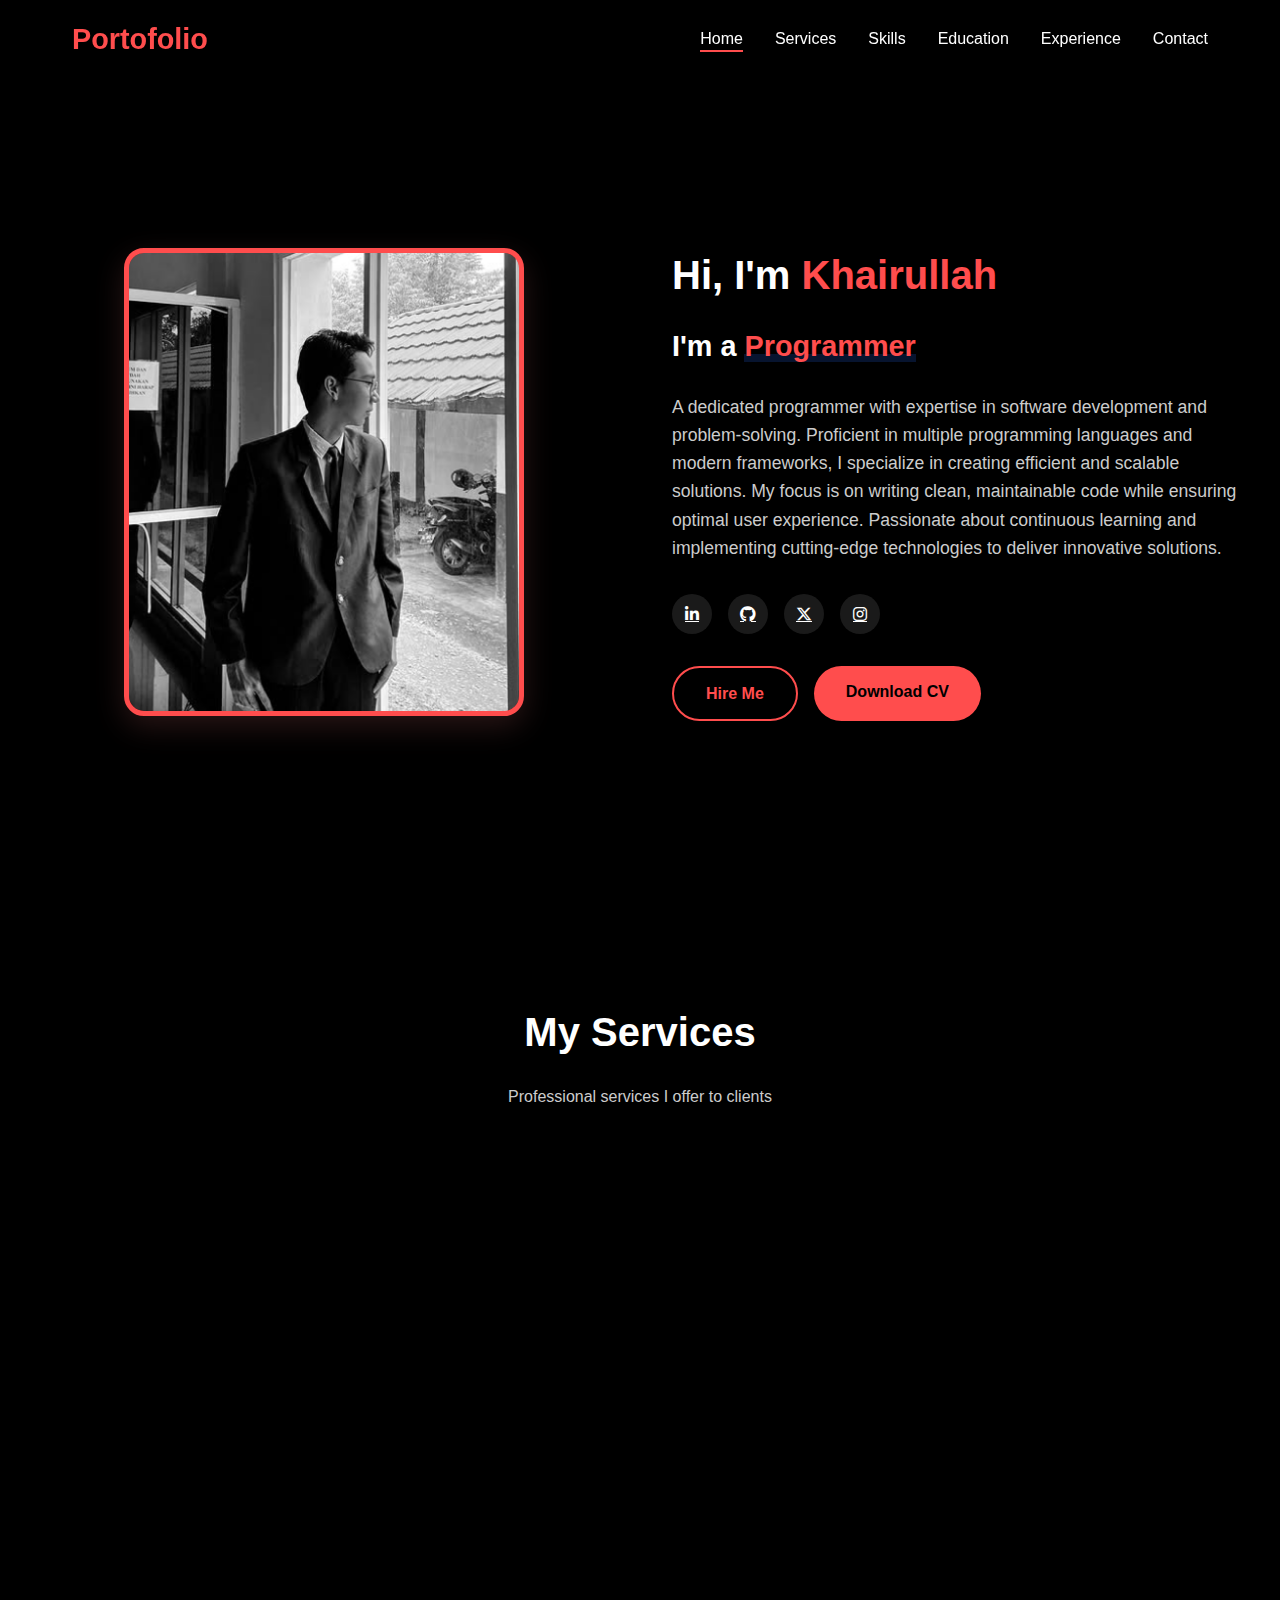
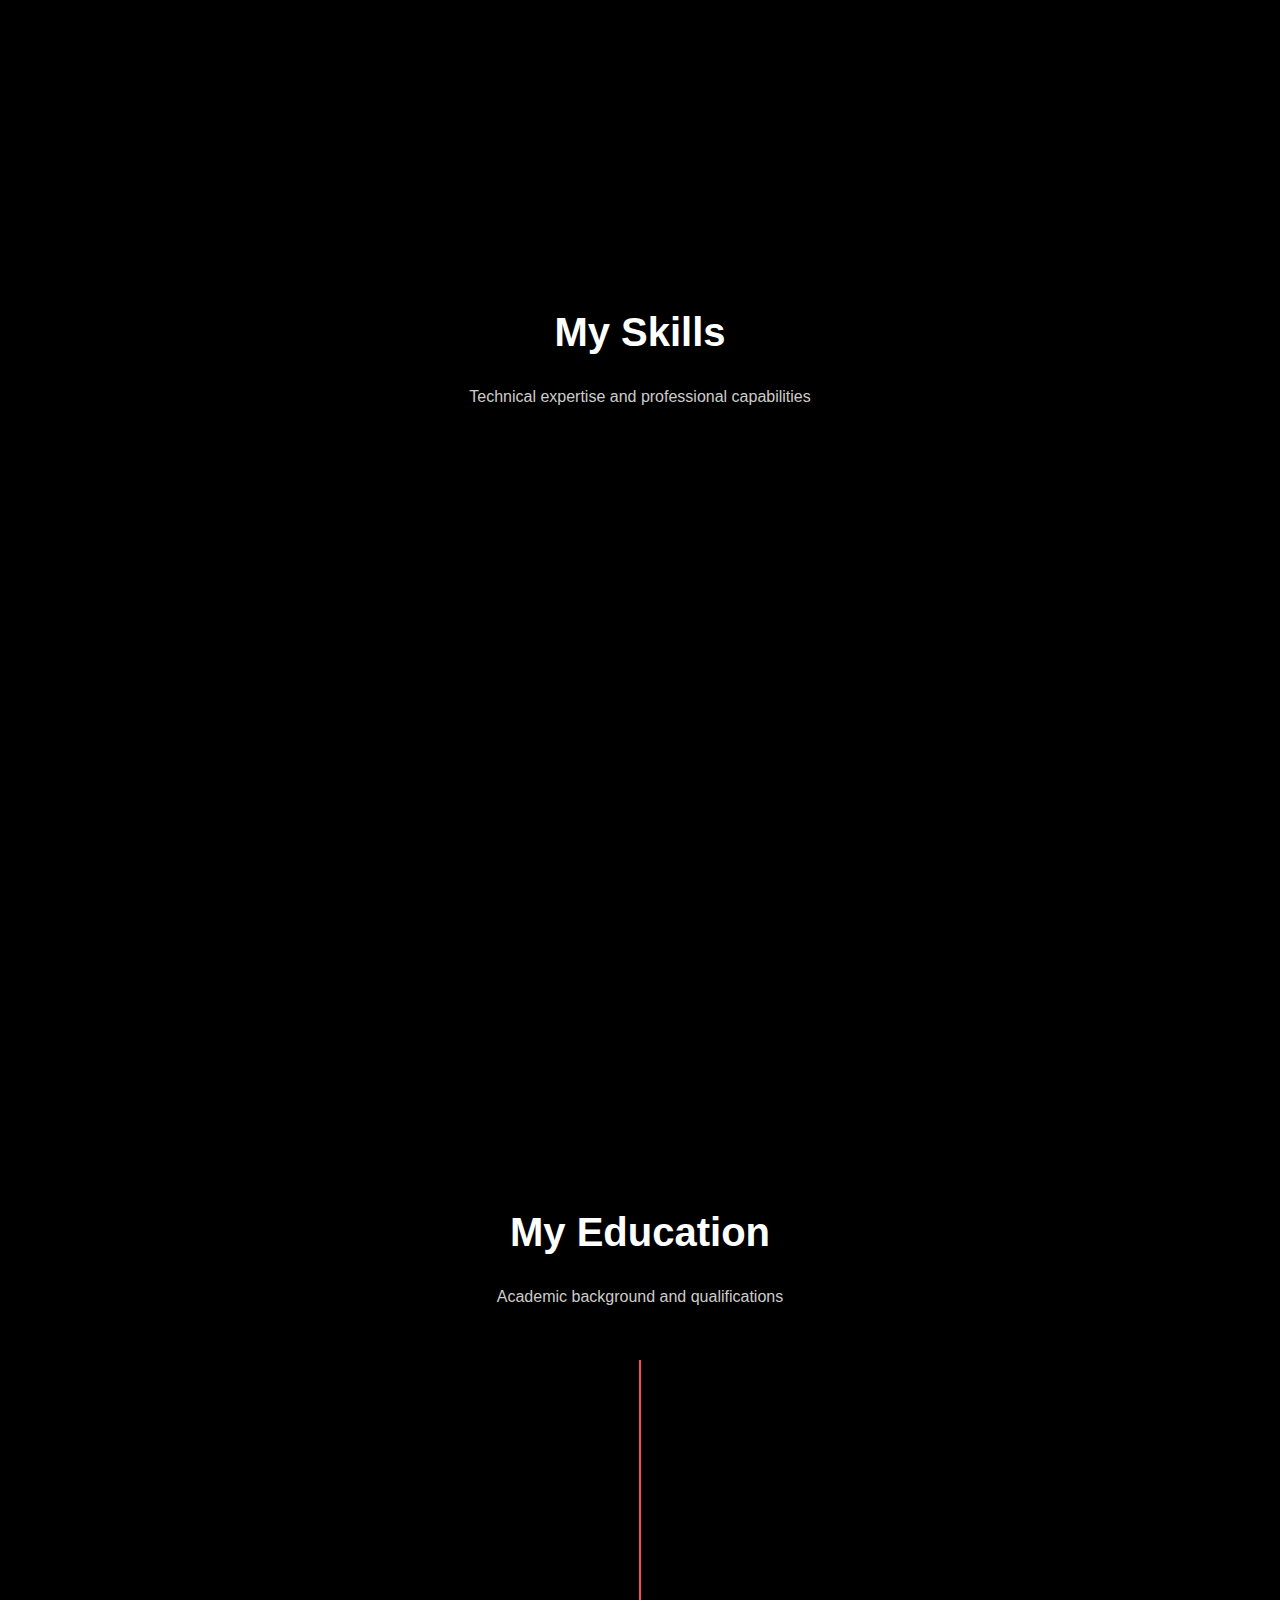
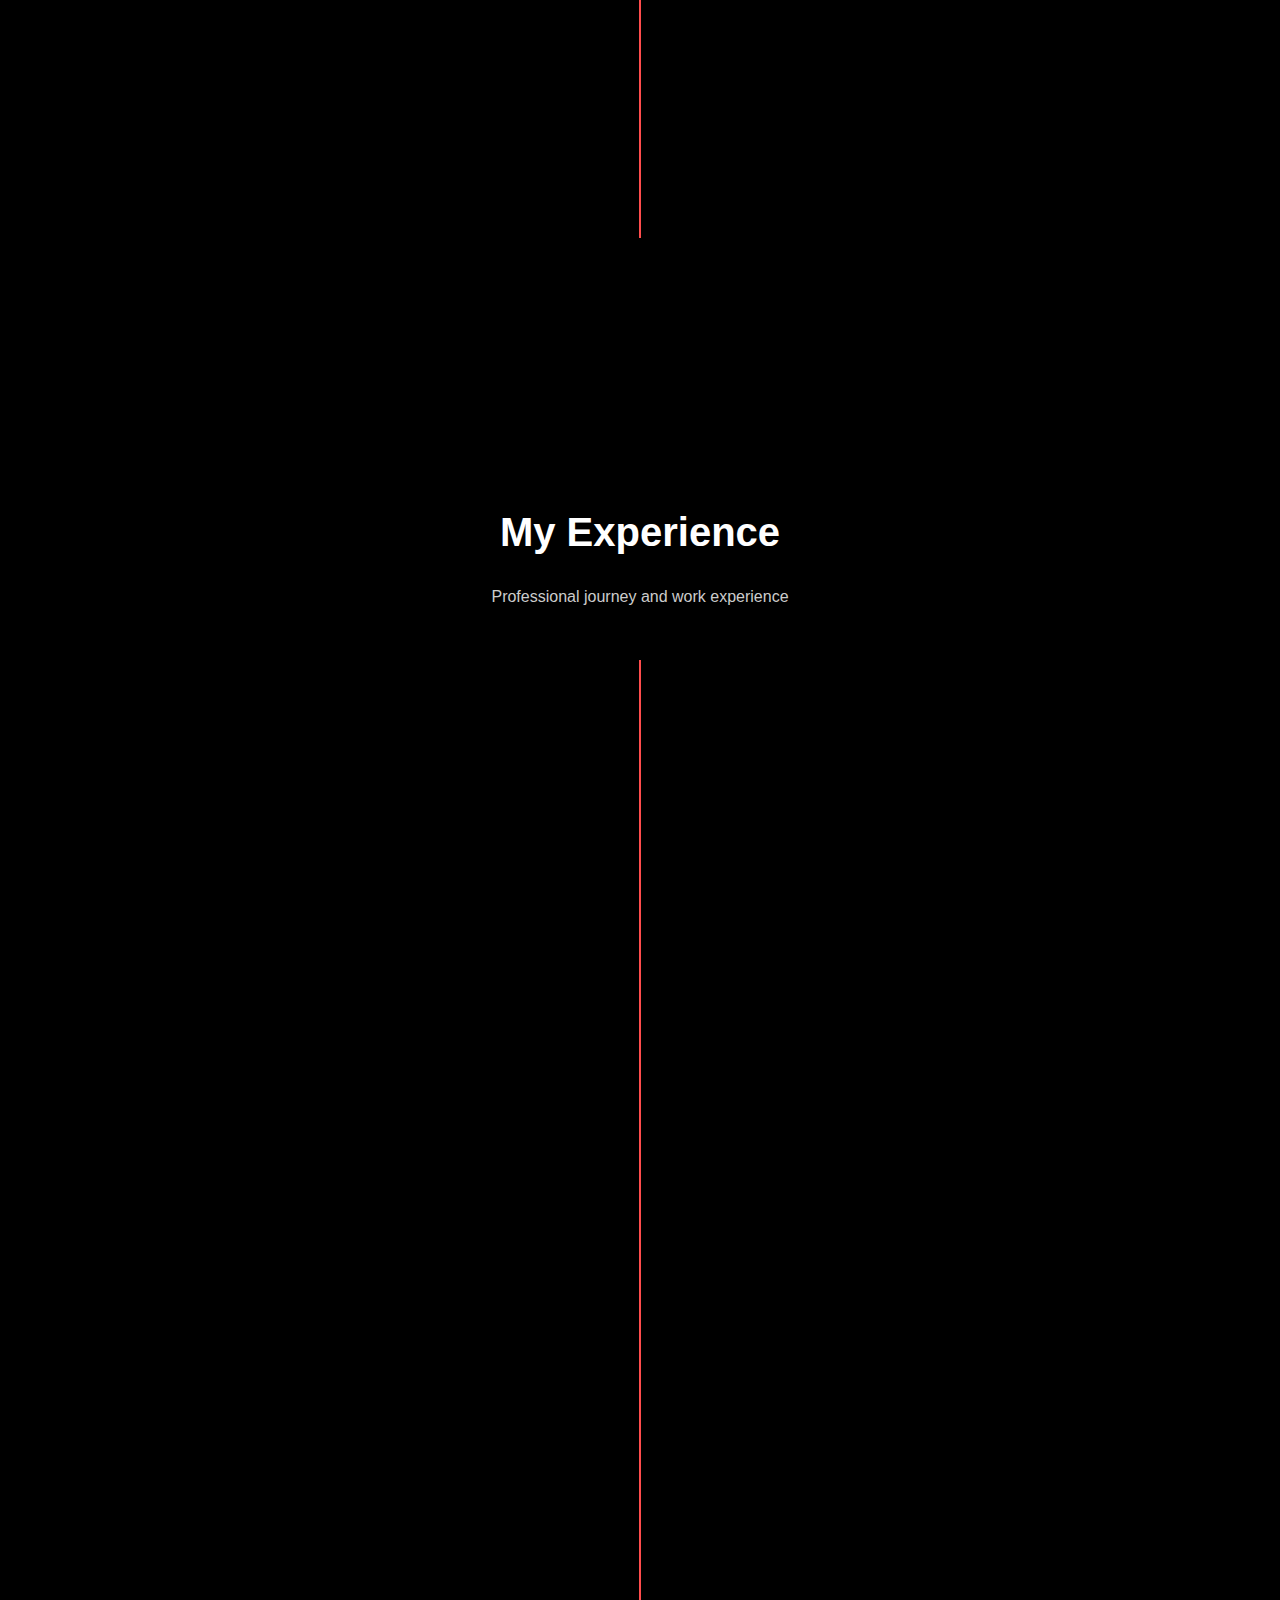
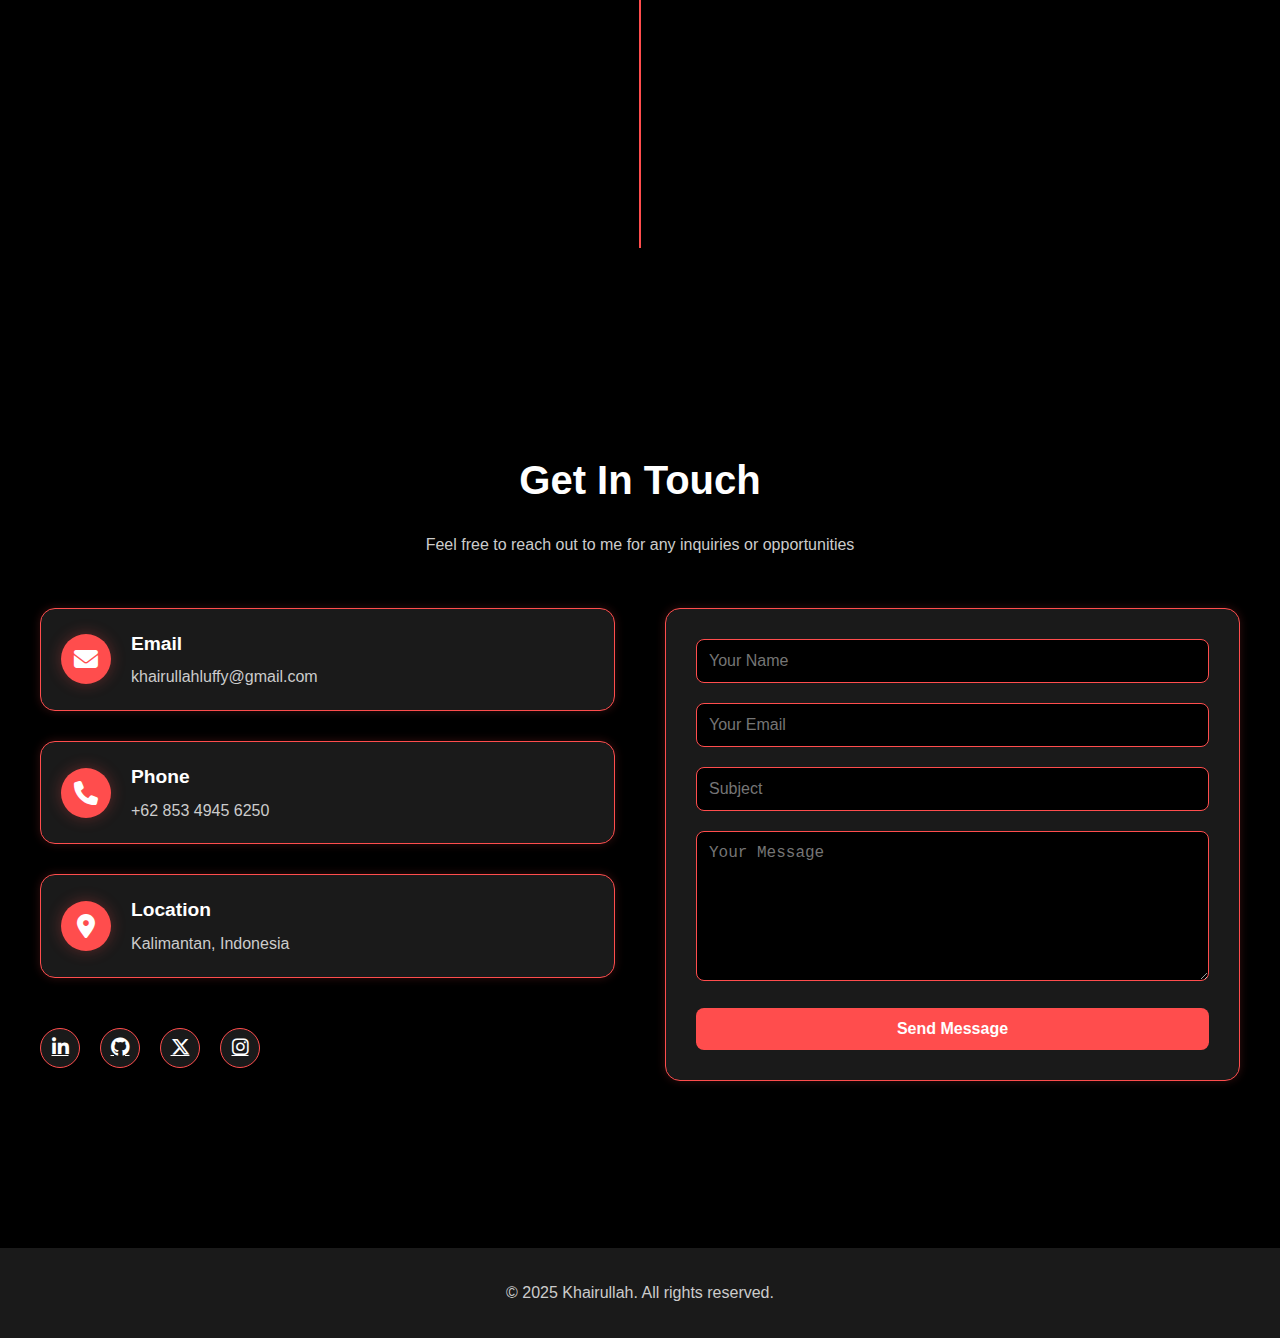
<file: porto.html>
<!DOCTYPE html>
<html lang="en">
<head>
  <meta charset="UTF-8" />
  <meta name="viewport" content="width=device-width, initial-scale=1.0"/>
  <meta name="description" content="Portfolio website of Khairullah - Professional Developer">
  <meta name="keywords" content="developer, portfolio, web development, programming">
  <meta name="author" content="Khairullah">
  <title>Khairullah | Professional Developer Portfolio</title>
  <link rel="stylesheet" href="porto.css" />
  <link rel="icon" type="image/x-icon" href="favicon.ico">
  <link rel="stylesheet" href="https://cdnjs.cloudflare.com/ajax/libs/font-awesome/6.5.1/css/all.min.css">
</head>
<body>
  <header>
    <nav>
      <h1 class="logo">Portofolio</h1>
      <ul class="nav-links">
        <li><a href="#home" class="active">Home</a></li>
        <li><a href="#services">Services</a></li>
        <li><a href="#skills">Skills</a></li>
        <li><a href="#education">Education</a></li>
        <li><a href="#experience">Experience</a></li>
        <li><a href="#contact">Contact</a></li>
      </ul>
      <div class="hamburger">
        <span></span>
        <span></span>
        <span></span>
      </div>
    </nav>
  </header>

  <main>
    <section id="home" class="hero">
      <div class="container">
        <div class="profile-img">
          <img src="2.png" alt="Khairullah Profile" />
        </div>
        <div class="intro">
          <h2>Hi, I'm <span>Khairullah</span></h2>
          <h3>I'm a <span class="highlight">Programmer</span></h3>
          <p>
            A dedicated programmer with expertise in software development and problem-solving.
            Proficient in multiple programming languages and modern frameworks, I specialize in
            creating efficient and scalable solutions. My focus is on writing clean, maintainable code
            while ensuring optimal user experience. Passionate about continuous learning and
            implementing cutting-edge technologies to deliver innovative solutions.
          </p>
          <div class="social-icons">
            <a href="#" aria-label="LinkedIn"><i class="fab fa-linkedin-in"></i></a>
            <a href="#" aria-label="GitHub"><i class="fab fa-github"></i></a>
            <a href="#" aria-label="Twitter"><i class="fab fa-x-twitter"></i></a>
            <a href="#" aria-label="Instagram"><i class="fab fa-instagram"></i></a>
          </div>
          <div class="cta-buttons">
            <a href="#contact" class="btn primary">Hire Me</a>
            <a href="#" class="btn secondary">Download CV</a>
          </div>
        </div>
      </div>
    </section>

    <section id="services" class="services-section">
      <div class="services-container">
        <div class="services-title">
          <h2>My Services</h2>
          <p>Professional services I offer to clients</p>
        </div>
        <div class="services-grid">
          <div class="service-item">
            <div class="service-icon">
              <i class="fas fa-code"></i>
            </div>
            <h3>Web Development</h3>
            <p>Custom website development with modern technologies and responsive design.</p>
          </div>
          <div class="service-item">
            <div class="service-icon">
              <i class="fas fa-mobile-alt"></i>
            </div>
            <h3>Mobile Development</h3>
            <p>Cross-platform mobile applications development for iOS and Android.</p>
          </div>
          <div class="service-item">
            <div class="service-icon">
              <i class="fas fa-database"></i>
            </div>
            <h3>Database Management</h3>
            <p>Efficient database design, optimization, and management solutions.</p>
          </div>
          <div class="service-item">
            <div class="service-icon">
              <i class="fas fa-code"></i>
            </div>
            <h3>Web Development</h3>
            <p>Custom website development with modern technologies and responsive design.</p>
          </div>
          <div class="service-item">
            <div class="service-icon">
              <i class="fas fa-mobile-alt"></i>
            </div>
            <h3>Mobile Development</h3>
            <p>Cross-platform mobile applications development for iOS and Android.</p>
          </div>
          <div class="service-item">
            <div class="service-icon">
              <i class="fas fa-database"></i>
            </div>
            <h3>Database Management</h3>
            <p>Efficient database design, optimization, and management solutions.</p>
          </div>
        </div>
      </div>
    </section>

    <section id="skills" class="skills-section">
      <div class="skills-container">
        <div class="skills-title">
          <h2>My Skills</h2>
          <p>Technical expertise and professional capabilities</p>
        </div>
        <div class="skills-grid">
          <div class="skill-item">
            <h3>Frontend Development</h3>
            <div class="skill-bar">
              <div class="skill-progress" style="width: 90%"></div>
            </div>
          </div>
          <div class="skill-item">
            <h3>Backend Development</h3>
            <div class="skill-bar">
              <div class="skill-progress" style="width: 85%"></div>
            </div>
          </div>
          <div class="skill-item">
            <h3>Database Management</h3>
            <div class="skill-bar">
              <div class="skill-progress" style="width: 80%"></div>
            </div>
          </div>
          <div class="skill-item">
            <h3>UI/UX Design</h3>
            <div class="skill-bar">
              <div class="skill-progress" style="width: 100%"></div>
            </div>
          </div>
          <div class="skill-item">
            <h3>Preimere Pro</h3>
            <div class="skill-bar">
              <div class="skill-progress" style="width: 80%"></div>
            </div>
          </div>
          <div class="skill-item">
            <h3>After effect</h3>
            <div class="skill-bar">
              <div class="skill-progress" style="width: 100%"></div>
            </div>
          </div>
          <div class="skill-item">
            <h3>Frontend Development</h3>
            <div class="skill-bar">
              <div class="skill-progress" style="width: 90%"></div>
            </div>
          </div>
          <div class="skill-item">
            <h3>Backend Development</h3>
            <div class="skill-bar">
              <div class="skill-progress" style="width: 85%"></div>
            </div>
          </div>
          <div class="skill-item">
            <h3>Database Management</h3>
            <div class="skill-bar">
              <div class="skill-progress" style="width: 80%"></div>
            </div>
          </div>
        </div>
      </div>
    </section>

    <section id="education" class="education-section">
      <div class="education-container">
        <div class="education-title">
          <h2>My Education</h2>
          <p>Academic background and qualifications</p>
        </div>
        <div class="education-timeline">
          <div class="education-item">
            <div class="education-date">2024 - present</div>
            <div class="education-content">
              <h3>University Sapta Mandiri</h3>
              <h4>University of Technology</h4>
              <p>Specialized in Software Engineering and Web Development</p>
            </div>
          </div>
          <div class="education-item">
            <div class="education-date">2017 - 2020</div>
            <div class="education-content">
              <h3>Diploma in Information Technology</h3>
              <h4>Technical Institute</h4>
              <p>Focus on Programming and Database Management</p>
            </div>
          </div>
        </div>
      </div>
    </section>

    <section id="experience" class="experience-section">
      <div class="experience-container">
        <div class="experience-title">
          <h2>My Experience</h2>
          <p>Professional journey and work experience</p>
        </div>

        <div class="experience-timeline">
          <div class="experience-item">
            <div class="experience-date">2022 - Present</div>
            <div class="experience-content">
              <h3>Senior Software Developer</h3>
              <h4>Tech Solutions Inc.</h4>
              <ul>
                <li>Led development of enterprise-level web applications</li>
                <li>Implemented modern frontend frameworks and architectures</li>
                <li>Mentored junior developers and conducted code reviews</li>
                <li>Collaborated with cross-functional teams on large-scale projects</li>
              </ul>
            </div>
          </div>

          <div class="experience-item">
            <div class="experience-date">2020 - 2022</div>
            <div class="experience-content">
              <h3>Full Stack Developer</h3>
              <h4>Digital Innovations Ltd.</h4>
              <ul>
                <li>Developed and maintained multiple web applications</li>
                <li>Implemented RESTful APIs and database solutions</li>
                <li>Optimized application performance and security</li>
                <li>Participated in agile development processes</li>
              </ul>
            </div>
          </div>

          <div class="experience-item">
            <div class="experience-date">2018 - 2020</div>
            <div class="experience-content">
              <h3>Junior Web Developer</h3>
              <h4>WebCraft Studios</h4>
              <ul>
                <li>Created responsive websites and web applications</li>
                <li>Worked with various CMS platforms</li>
                <li>Implemented UI/UX designs</li>
                <li>Performed website maintenance and updates</li>
              </ul>
            </div>
          </div>
        </div>
      </div>
    </section>

    <section id="contact" class="contact-section">
      <div class="contact-container">
        <div class="contact-title">
          <h2>Get In Touch</h2>
          <p>Feel free to reach out to me for any inquiries or opportunities</p>
        </div>

        <div class="contact-content">
          <div class="contact-info">
            <div class="contact-item">
              <div class="contact-icon">
                <i class="fas fa-envelope"></i>
              </div>
              <div class="contact-details">
                <h3>Email</h3>
                <p>khairullahluffy@gmail.com</p>
              </div>
            </div>

            <div class="contact-item">
              <div class="contact-icon">
                <i class="fas fa-phone"></i>
              </div>
              <div class="contact-details">
                <h3>Phone</h3>
                <p>+62 853 4945 6250</p>
              </div>
            </div>

            <div class="contact-item">
              <div class="contact-icon">
                <i class="fas fa-map-marker-alt"></i>
              </div>
              <div class="contact-details">
                <h3>Location</h3>
                <p>Kalimantan, Indonesia</p>
              </div>
            </div>

            <div class="social-links">
              <a href="#" class="social-link">
                <i class="fab fa-linkedin-in"></i>
              </a>
              <a href="#" class="social-link">
                <i class="fab fa-github"></i>
              </a>
              <a href="#" class="social-link">
                <i class="fab fa-x-twitter"></i>
              </a>
              <a href="#" class="social-link">
                <i class="fab fa-instagram"></i>
              </a>
            </div>
          </div>

          <div class="contact-form">
            <form>
              <div class="form-group">
                <input type="text" placeholder="Your Name" required>
              </div>
              <div class="form-group">
                <input type="email" placeholder="Your Email" required>
              </div>
              <div class="form-group">
                <input type="text" placeholder="Subject" required>
              </div>
              <div class="form-group">
                <textarea placeholder="Your Message" required></textarea>
              </div>
              <button type="submit" class="submit-btn">Send Message</button>
            </form>
          </div>
        </div>
      </div>
    </section>
  </main>

  <footer>
    <p>&copy; 2025 Khairullah. All rights reserved.</p>
  </footer>

  <script src="porto.js"></script>
</body>
</html>
</file>
<file: porto.css>
/* Reset dan variabel */
:root {
  --primary-color: #ff4d4d;
  --secondary-color: #ff1a1a;
  --text-color: #ffffff;
  --light-text: #cccccc;
  --background: #000000;
  --section-bg: #1a1a1a;
}

* {
  margin: 0;
  padding: 0;
  box-sizing: border-box;
}

body {
  font-family: 'Inter', sans-serif;
  line-height: 1.6;
  color: var(--text-color);
  background-color: var(--background);
}

/* Header dan Navigasi */
header {
  position: fixed;
  width: 100%;
  top: 0;
  z-index: 1000;
  background-color: rgba(0, 0, 0, 0.95);
  box-shadow: 0 2px 10px rgba(0, 0, 0, 0.3);
}

nav {
  max-width: 1200px;
  margin: 0 auto;
  padding: 1rem 2rem;
  display: flex;
  justify-content: space-between;
  align-items: center;
}

.logo {
  font-size: 1.8rem;
  font-weight: 700;
  color: var(--primary-color);
}

.nav-links {
  display: flex;
  list-style: none;
  gap: 2rem;
}

.nav-links a {
  text-decoration: none;
  color: var(--text-color);
  font-weight: 500;
  transition: color 0.3s ease;
  position: relative;
}

.nav-links a::after {
  content: '';
  position: absolute;
  bottom: -5px;
  left: 0;
  width: 100%;
  height: 2px;
  background-color: var(--primary-color);
  transform: scaleX(0);
  transition: transform 0.3s ease;
}

.nav-links a:hover::after,
.nav-links a.active::after {
  transform: scaleX(1);
}

.hamburger {
  display: none;
  cursor: pointer;
}

.hamburger span {
  display: block;
  width: 25px;
  height: 3px;
  background-color: var(--text-color);
  margin: 5px 0;
  transition: 0.3s;
}

/* Hero Section */
.hero {
  padding: 8rem 2rem 4rem;
  min-height: 100vh;
  display: flex;
  align-items: center;
}

.container {
  max-width: 1200px;
  margin: 0 auto;
  display: grid;
  grid-template-columns: 1fr 1fr;
  gap: 4rem;
  align-items: center;
}

.profile-img {
  position: relative;
  display: flex;
  justify-content: center;
  align-items: center;
  margin: 0 auto;
  padding: 20px;
}

.profile-img img {
  width: 100%;
  max-width: 400px;
  border-radius: 20px;
  box-shadow: 0 10px 30px rgba(210, 108, 108, 0.2);
  background-color: var(--secondary-color);
  object-fit: cover;
  border: 5px solid var(--primary-color);
  transition: transform 0.3s ease;
}

.profile-img img:hover {
  transform: scale(1.02);
}

.intro h2 {
  font-size: 2.5rem;
  margin-bottom: 1rem;
}

.intro h2 span {
  color: var(--primary-color);
}

.intro h3 {
  font-size: 1.8rem;
  margin-bottom: 1.5rem;
}

.highlight {
  color: var(--primary-color);
  position: relative;
}

.highlight::after {
  content: '';
  position: absolute;
  bottom: 0;
  left: 0;
  width: 100%;
  height: 8px;
  background-color: rgba(37, 99, 235, 0.2);
  z-index: -1;
}

.intro p {
  color: var(--light-text);
  margin-bottom: 2rem;
  font-size: 1.1rem;
}

.social-icons {
  display: flex;
  gap: 1rem;
  margin-bottom: 2rem;
}

.social-icons a {
  display: flex;
  align-items: center;
  justify-content: center;
  width: 40px;
  height: 40px;
  border-radius: 50%;
  background-color: var(--section-bg);
  color: var(--text-color);
  transition: all 0.3s ease;
}

.social-icons a:hover {
  background-color: var(--primary-color);
  color: white;
  transform: translateY(-3px);
}

.cta-buttons {
  display: flex;
  gap: 1rem;
}

.btn {
  padding: 0.8rem 2rem;
  border-radius: 50px;
  text-decoration: none;
  font-weight: 600;
  transition: all 0.3s ease;
}

.btn.primary {
  background-color: transparent;
  border: 2px solid var(--primary-color);
  color: var(--primary-color);
}

.btn.secondary {
  background-color: var(--primary-color);
  color: var(--background);
}

.btn:hover {
  transform: translateY(-2px);
  box-shadow: 0 5px 15px rgba(210, 108, 108, 0.3);
}

/* Footer */
footer {
  text-align: center;
  padding: 2rem;
  background-color: var(--section-bg);
  color: var(--light-text);
}

/* Experience Section */
.experience-section {
  padding: 100px 20px;
  background-color: var(--background);
  min-height: 100vh;
}

.experience-container {
  max-width: 1200px;
  margin: 0 auto;
}

.experience-title {
  text-align: center;
  margin-bottom: 50px;
}

.experience-title h2 {
  font-size: 2.5rem;
  color: var(--text-color);
  margin-bottom: 20px;
}

.experience-title p {
  color: var(--light-text);
  max-width: 600px;
  margin: 0 auto;
}

.experience-timeline {
  position: relative;
  max-width: 800px;
  margin: 0 auto;
}

.experience-timeline::after {
  content: '';
  position: absolute;
  width: 2px;
  background-color: var(--primary-color);
  top: 0;
  bottom: 0;
  left: 50%;
  margin-left: -1px;
}

.experience-item {
  padding: 10px 40px;
  position: relative;
  width: 50%;
  box-sizing: border-box;
}

.experience-item:nth-child(odd) {
  left: 0;
}

.experience-item:nth-child(even) {
  left: 50%;
}

.experience-content {
  padding: 20px;
  background-color: var(--section-bg);
  border-radius: 15px;
  border: 1px solid var(--primary-color);
  position: relative;
  transition: transform 0.3s ease;
}

.experience-content:hover {
  transform: translateY(-5px);
}

.experience-content::after {
  content: '';
  position: absolute;
  width: 20px;
  height: 20px;
  background-color: var(--primary-color);
  border-radius: 50%;
  top: 20px;
  z-index: 1;
}

.experience-item:nth-child(odd) .experience-content::after {
  right: -10px;
}

.experience-item:nth-child(even) .experience-content::after {
  left: -10px;
}

.experience-date {
  color: var(--primary-color);
  font-weight: bold;
  margin-bottom: 10px;
}

.experience-content h3 {
  color: var(--text-color);
  font-size: 1.3rem;
  margin-bottom: 5px;
}

.experience-content h4 {
  color: var(--light-text);
  font-size: 1rem;
  margin-bottom: 15px;
}

.experience-content ul {
  list-style-type: none;
  padding-left: 0;
}

.experience-content ul li {
  color: var(--light-text);
  margin-bottom: 8px;
  position: relative;
  padding-left: 20px;
}

.experience-content ul li::before {
  content: '▹';
  color: var(--primary-color);
  position: absolute;
  left: 0;
}

@media screen and (max-width: 768px) {
  .experience-timeline::after {
    left: 31px;
  }

  .experience-item {
    width: 100%;
    padding-left: 70px;
    padding-right: 25px;
  }

  .experience-item:nth-child(even) {
    left: 0;
  }

  .experience-content::after {
    left: -10px !important;
  }
}

/* Responsive Design */
@media (max-width: 768px) {
  .container {
    grid-template-columns: 1fr;
    text-align: center;
  }

  .nav-links {
    display: none;
  }

  .hamburger {
    display: block;
  }

  .social-icons {
    justify-content: center;
  }

  .cta-buttons {
    justify-content: center;
  }

  .profile-img {
    margin: 0 auto;
    max-width: 300px;
  }
}

/* Contact Section */
.contact-section {
  padding: 100px 20px;
  background-color: var(--background);
  min-height: 100vh;
}

.contact-container {
  max-width: 1200px;
  margin: 0 auto;
}

.contact-title {
  text-align: center;
  margin-bottom: 50px;
}

.contact-title h2 {
  font-size: 2.5rem;
  color: var(--text-color);
  margin-bottom: 20px;
}

.contact-title p {
  color: var(--light-text);
  max-width: 600px;
  margin: 0 auto;
}

.contact-content {
  display: grid;
  grid-template-columns: 1fr 1fr;
  gap: 50px;
  align-items: start;
}

.contact-info {
  display: flex;
  flex-direction: column;
  gap: 30px;
}

.contact-item {
  display: flex;
  align-items: center;
  gap: 20px;
  padding: 20px;
  background-color: var(--section-bg);
  border-radius: 15px;
  border: 1px solid var(--primary-color);
  transition: transform 0.3s ease;
}

.contact-item:hover {
  transform: translateY(-5px);
}

.contact-icon {
  width: 50px;
  height: 50px;
  background-color: var(--primary-color);
  border-radius: 50%;
  display: flex;
  align-items: center;
  justify-content: center;
  font-size: 1.5rem;
  color: var(--text-color);
}

.contact-details h3 {
  color: var(--text-color);
  font-size: 1.2rem;
  margin-bottom: 5px;
}

.contact-details p {
  color: var(--light-text);
}

.social-links {
  display: flex;
  gap: 20px;
  margin-top: 20px;
}

.social-link {
  width: 40px;
  height: 40px;
  background-color: var(--section-bg);
  border-radius: 50%;
  display: flex;
  align-items: center;
  justify-content: center;
  color: var(--text-color);
  font-size: 1.2rem;
  transition: all 0.3s ease;
  border: 1px solid var(--primary-color);
}

.social-link:hover {
  background-color: var(--primary-color);
  transform: translateY(-3px);
}

.contact-form {
  background-color: var(--section-bg);
  padding: 30px;
  border-radius: 15px;
  border: 1px solid var(--primary-color);
}

.form-group {
  margin-bottom: 20px;
}

.form-group input,
.form-group textarea {
  width: 100%;
  padding: 12px;
  background-color: var(--background);
  border: 1px solid var(--primary-color);
  border-radius: 8px;
  color: var(--text-color);
  font-size: 1rem;
}

.form-group textarea {
  height: 150px;
  resize: vertical;
}

.submit-btn {
  width: 100%;
  padding: 12px;
  background-color: var(--primary-color);
  color: var(--text-color);
  border: none;
  border-radius: 8px;
  font-size: 1rem;
  font-weight: 600;
  cursor: pointer;
  transition: all 0.3s ease;
}

.submit-btn:hover {
  background-color: var(--secondary-color);
  transform: translateY(-2px);
}

@media screen and (max-width: 768px) {
  .contact-content {
    grid-template-columns: 1fr;
  }

  .contact-item {
    padding: 15px;
  }

  .contact-icon {
    width: 40px;
    height: 40px;
    font-size: 1.2rem;
  }
}

/* Services Section */
.services-section {
  padding: 100px 20px;
  background-color: var(--background);
  min-height: 100vh;
}

.services-container {
  max-width: 1200px;
  margin: 0 auto;
}

.services-title {
  text-align: center;
  margin-bottom: 50px;
}

.services-title h2 {
  font-size: 2.5rem;
  color: var(--text-color);
  margin-bottom: 20px;
}

.services-title p {
  color: var(--light-text);
  max-width: 600px;
  margin: 0 auto;
}

.services-grid {
  display: grid;
  grid-template-columns: repeat(auto-fit, minmax(300px, 1fr));
  gap: 30px;
}

.service-item {
  background-color: var(--section-bg);
  padding: 30px;
  border-radius: 15px;
  border: 1px solid var(--primary-color);
  transition: transform 0.3s ease;
}

.service-item:hover {
  transform: translateY(-5px);
}

.service-icon {
  width: 60px;
  height: 60px;
  background-color: var(--primary-color);
  border-radius: 50%;
  display: flex;
  align-items: center;
  justify-content: center;
  margin-bottom: 20px;
  font-size: 1.8rem;
  color: var(--text-color);
}

.service-item h3 {
  color: var(--text-color);
  font-size: 1.3rem;
  margin-bottom: 15px;
}

.service-item p {
  color: var(--light-text);
}

/* Skills Section */
.skills-section {
  padding: 100px 20px;
  background-color: var(--background);
  min-height: 100vh;
}

.skills-container {
  max-width: 1200px;
  margin: 0 auto;
}

.skills-title {
  text-align: center;
  margin-bottom: 50px;
}

.skills-title h2 {
  font-size: 2.5rem;
  color: var(--text-color);
  margin-bottom: 20px;
}

.skills-title p {
  color: var(--light-text);
  max-width: 600px;
  margin: 0 auto;
}

.skills-grid {
  display: grid;
  grid-template-columns: repeat(auto-fit, minmax(300px, 1fr));
  gap: 30px;
}

.skill-item {
  background-color: var(--section-bg);
  padding: 30px;
  border-radius: 15px;
  border: 1px solid var(--primary-color);
}

.skill-item h3 {
  color: var(--text-color);
  font-size: 1.2rem;
  margin-bottom: 15px;
}

.skill-bar {
  width: 100%;
  height: 10px;
  background-color: var(--background);
  border-radius: 5px;
  overflow: hidden;
}

.skill-progress {
  height: 100%;
  background: linear-gradient(90deg, var(--primary-color), var(--secondary-color));
  border-radius: 5px;
  animation: progress-animation 2s ease-in-out;
}

@keyframes progress-animation {
  from {
    width: 0;
  }
  to {
    width: var(--progress-width);
  }
}

/* Education Section */
.education-section {
  padding: 100px 20px;
  background-color: var(--background);
  min-height: 100vh;
}

.education-container {
  max-width: 1200px;
  margin: 0 auto;
}

.education-title {
  text-align: center;
  margin-bottom: 50px;
}

.education-title h2 {
  font-size: 2.5rem;
  color: var(--text-color);
  margin-bottom: 20px;
}

.education-title p {
  color: var(--light-text);
  max-width: 600px;
  margin: 0 auto;
}

.education-timeline {
  position: relative;
  max-width: 800px;
  margin: 0 auto;
}

.education-timeline::after {
  content: '';
  position: absolute;
  width: 2px;
  background-color: var(--primary-color);
  top: 0;
  bottom: 0;
  left: 50%;
  margin-left: -1px;
}

.education-item {
  padding: 10px 40px;
  position: relative;
  width: 50%;
  box-sizing: border-box;
}

.education-item:nth-child(odd) {
  left: 0;
}

.education-item:nth-child(even) {
  left: 50%;
}

.education-content {
  padding: 20px;
  background-color: var(--section-bg);
  border-radius: 15px;
  border: 1px solid var(--primary-color);
  position: relative;
  transition: transform 0.3s ease;
}

.education-content:hover {
  transform: translateY(-5px);
}

.education-content::after {
  content: '';
  position: absolute;
  width: 20px;
  height: 20px;
  background-color: var(--primary-color);
  border-radius: 50%;
  top: 20px;
  z-index: 1;
}

.education-item:nth-child(odd) .education-content::after {
  right: -10px;
}

.education-item:nth-child(even) .education-content::after {
  left: -10px;
}

.education-date {
  color: var(--primary-color);
  font-weight: bold;
  margin-bottom: 10px;
}

.education-content h3 {
  color: var(--text-color);
  font-size: 1.3rem;
  margin-bottom: 5px;
}

.education-content h4 {
  color: var(--light-text);
  font-size: 1rem;
  margin-bottom: 10px;
}

.education-content p {
  color: var(--light-text);
}

@media screen and (max-width: 768px) {
  .education-timeline::after {
    left: 31px;
  }

  .education-item {
    width: 100%;
    padding-left: 70px;
    padding-right: 25px;
  }

  .education-item:nth-child(even) {
    left: 0;
  }

  .education-content::after {
    left: -10px !important;
  }
}

/* Hover effects untuk tombol dan elemen interaktif */
.btn.primary:hover,
.btn.secondary:hover,
.service-item:hover,
.skill-item:hover,
.education-content:hover,
.experience-content:hover,
.contact-item:hover,
.social-link:hover {
  box-shadow: 0 0 20px rgba(255, 77, 77, 0.5);
  transform: translateY(-5px);
}

/* Glow effect untuk icon */
.service-icon,
.contact-icon {
  box-shadow: 0 0 15px rgba(255, 77, 77, 0.3);
}

/* Border glow effect */
.service-item,
.skill-item,
.education-content,
.experience-content,
.contact-item,
.contact-form {
  border: 1px solid var(--primary-color);
  box-shadow: 0 0 10px rgba(255, 77, 77, 0.2);
}
</file>
